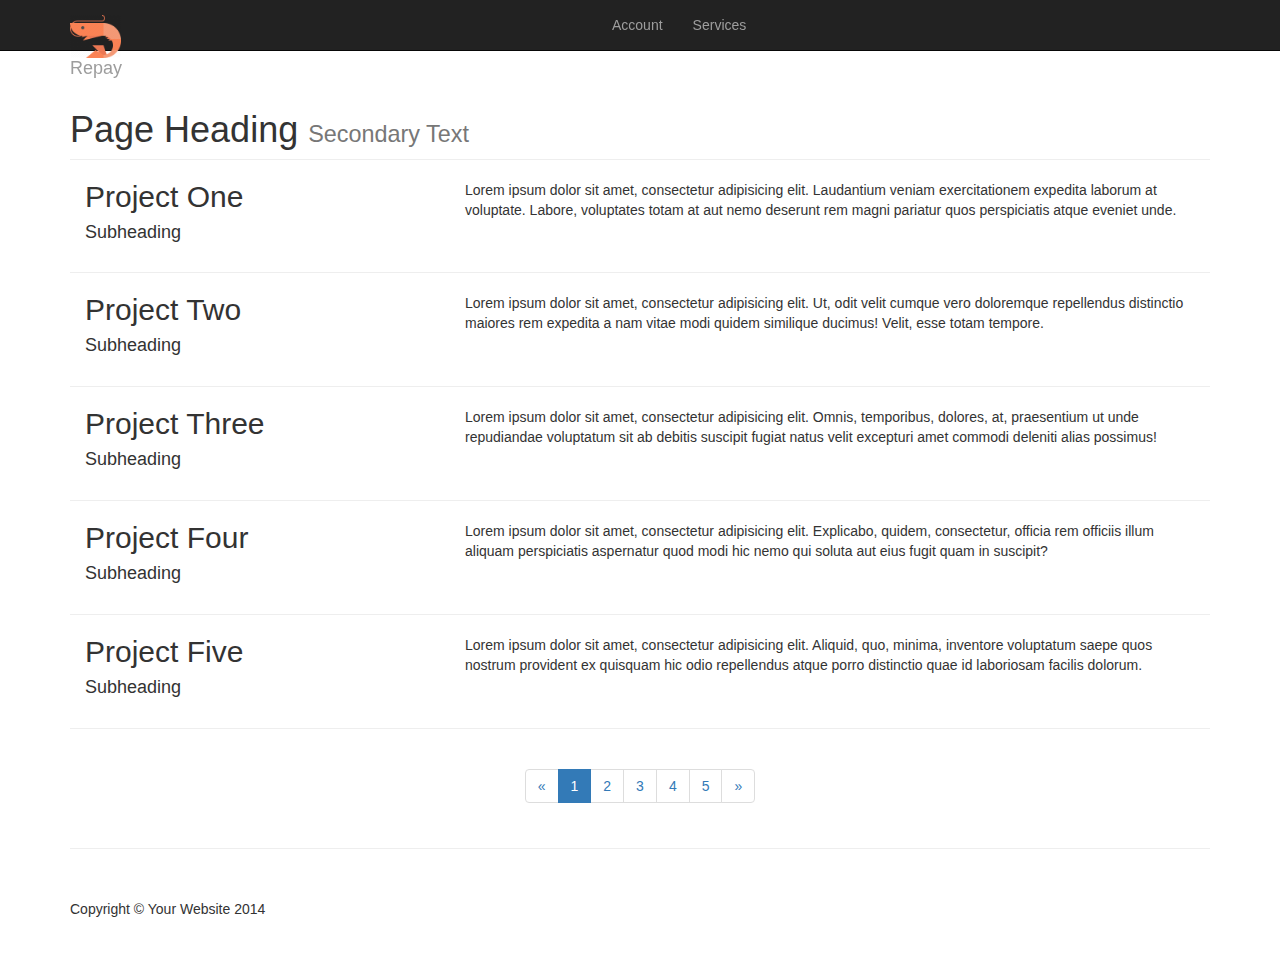
<file: repay/index.html>
<!DOCTYPE html>
<html lang="en">

<head>

    <meta charset="utf-8">
    <meta http-equiv="X-UA-Compatible" content="IE=edge">
    <meta name="viewport" content="width=device-width, initial-scale=1">
    <meta name="description" content="">
    <meta name="author" content="">

    <title>Repay</title>

    <!-- Bootstrap Core CSS -->
    <link href="css/bootstrap.min.css" rel="stylesheet">

    <!-- Custom CSS -->
    <link href="css/1-col-portfolio.css" rel="stylesheet">

    <!-- HTML5 Shim and Respond.js IE8 support of HTML5 elements and media queries -->
    <!-- WARNING: Respond.js doesn't work if you view the page via file:// -->
    <!--[if lt IE 9]>
        <script src="https://oss.maxcdn.com/libs/html5shiv/3.7.0/html5shiv.js"></script>
        <script src="https://oss.maxcdn.com/libs/respond.js/1.4.2/respond.min.js"></script>
    <![endif]-->

</head>

<body>

    <!-- Navigation -->
    <nav class="navbar navbar-inverse navbar-fixed-top" role="navigation">
        <div class="container">
            <!-- Brand and toggle get grouped for better mobile display -->

            <div class="navbar-header">
                <button type="button" class="navbar-toggle" data-toggle="collapse" data-target="#bs-example-navbar-collapse-1">
                    <span class="sr-only">Toggle navigation</span>
                    <span class="icon-bar"></span>
                    <span class="icon-bar"></span>
                    <span class="icon-bar"></span>
                </button>
                <a class="navbar-brand" href="#"><img class="repay-logo" src="assets/Shrimp-512.png"/>Repay</a>
            </div>
            <!-- Collect the nav links, forms, and other content for toggling -->
            <div class="collapse navbar-collapse" id="bs-example-navbar-collapse-1">
                <ul class="nav navbar-nav">
                    <li>
                        <a href="#">Account</a>
                    </li>
                    <li>
                        <a href="#">Services</a>
                    </li>
                </ul>
            </div>
            <!-- /.navbar-collapse -->
        </div>
        <!-- /.container -->
    </nav>

    <!-- Page Content -->
    <div class="container">

        <!-- Page Heading -->
        <div class="row">
            <div class="col-lg-12">
                <h1 class="page-header">Page Heading
                    <small>Secondary Text</small>
                </h1>
            </div>
        </div>
        <!-- /.row -->

        <!-- Project One -->
        <div class="row">
            <div class="col-xs-12">
                <a class="nostyle" href="#">
                    <div class="col-xs-4">
                        <h2 class="mar-top-0">Project One</h3>
                        <h4>Subheading</h4>
                    </div>
                    <p class="col-xs-8">Lorem ipsum dolor sit amet, consectetur adipisicing elit. Laudantium veniam exercitationem expedita laborum at voluptate. Labore, voluptates totam at aut nemo deserunt rem magni pariatur quos perspiciatis atque eveniet unde.</p>
                </a>
            </div>
        </div>
        <!-- /.row -->

        <hr>

        <!-- Project Two -->
        <div class="row">
            <div class="col-xs-12">
                <a class="nostyle" href="#">
                    <div class="col-xs-4">
                        <h2 class="mar-top-0">Project Two</h3>
                        <h4>Subheading</h4>
                    </div>
                    <p class="col-xs-8">Lorem ipsum dolor sit amet, consectetur adipisicing elit. Ut, odit velit cumque vero doloremque repellendus distinctio maiores rem expedita a nam vitae modi quidem similique ducimus! Velit, esse totam tempore.</p>
                </a>
            </div>
        </div>
        <!-- /.row -->

        <hr>

        <!-- Project Three -->
        <div class="row">
            <div class="col-xs-12">
                <a class="nostyle" href="#">
                    <div class="col-xs-4">
                        <h2 class="mar-top-0">Project Three</h3>
                        <h4>Subheading</h4>
                    </div>
                    <p class="col-xs-8">Lorem ipsum dolor sit amet, consectetur adipisicing elit. Omnis, temporibus, dolores, at, praesentium ut unde repudiandae voluptatum sit ab debitis suscipit fugiat natus velit excepturi amet commodi deleniti alias possimus!</p>
                </a>
            </div>
        </div>
        <!-- /.row -->

        <hr>

        <!-- Project Four -->
        <div class="row">

            <div class="col-xs-12">
                <a class="nostyle" href="#">
                    <div class="col-xs-4">
                        <h2 class="mar-top-0">Project Four</h3>
                        <h4>Subheading</h4>
                    </div>
                    <p class="col-xs-8">Lorem ipsum dolor sit amet, consectetur adipisicing elit. Explicabo, quidem, consectetur, officia rem officiis illum aliquam perspiciatis aspernatur quod modi hic nemo qui soluta aut eius fugit quam in suscipit?</p>
                </a>
            </div>
        </div>
        <!-- /.row -->

        <hr>

        <!-- Project Five -->
        <div class="row">
            <div class="col-xs-12">
                <a class="nostyle" href="#">
                    <div class="col-xs-4">
                        <h2 class="mar-top-0">Project Five</h3>
                        <h4>Subheading</h4>
                    </div>
                    <p class="col-xs-8">Lorem ipsum dolor sit amet, consectetur adipisicing elit. Aliquid, quo, minima, inventore voluptatum saepe quos nostrum provident ex quisquam hic odio repellendus atque porro distinctio quae id laboriosam facilis dolorum.</p>
                </a>
            </div>
        </div>
        <!-- /.row -->

        <hr>

        <!-- Pagination -->
        <div class="row text-center">
            <div class="col-lg-12">
                <ul class="pagination">
                    <li>
                        <a href="#">&laquo;</a>
                    </li>
                    <li class="active">
                        <a href="#">1</a>
                    </li>
                    <li>
                        <a href="#">2</a>
                    </li>
                    <li>
                        <a href="#">3</a>
                    </li>
                    <li>
                        <a href="#">4</a>
                    </li>
                    <li>
                        <a href="#">5</a>
                    </li>
                    <li>
                        <a href="#">&raquo;</a>
                    </li>
                </ul>
            </div>
        </div>
        <!-- /.row -->

        <hr>

        <!-- Footer -->
        <footer>
            <div class="row">
                <div class="col-lg-12">
                    <p>Copyright &copy; Your Website 2014</p>
                </div>
            </div>
            <!-- /.row -->
        </footer>

    </div>
    <!-- /.container -->

    <!-- jQuery -->
    <script src="js/jquery.js"></script>

    <!-- Bootstrap Core JavaScript -->
    <script src="js/bootstrap.min.js"></script>

</body>

</html>
</file>
<file: repay/css/1-col-portfolio.css>
/*!
 * Start Bootstrap - 1 Col Portfolio (http://startbootstrap.com/)
 * Copyright 2013-2016 Start Bootstrap
 * Licensed under MIT (https://github.com/BlackrockDigital/startbootstrap/blob/gh-pages/LICENSE)
 */

body {
    padding-top: 70px; /* Required padding for .navbar-fixed-top. Remove if using .navbar-static-top. Change if height of navigation changes. */
}

footer {
    margin: 50px 0;
}

a {
  color: #333;
  text-decoration: none; /* no underline */
}

.mar-top-0{
	margin-top: 0;
}
.mar-bot-0{
	margin-bottom: 0;
}
.mar-left-0{
	margin-left: 0;
}
.mar-right-0{
	margin-right: 0;
}

.repay-logo{
	width:10%;
	clear:left;
}
</file>
